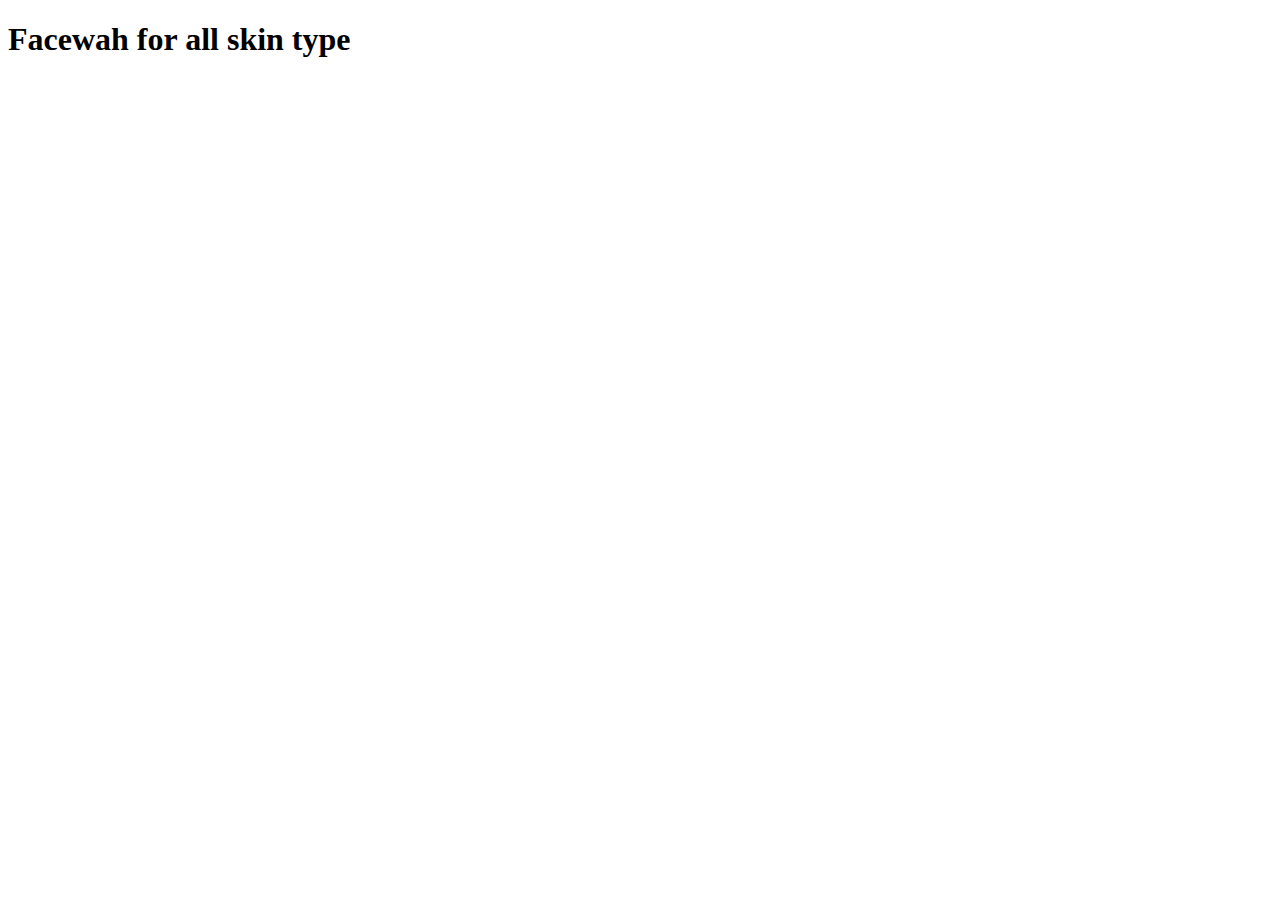
<file: pages/facewash.html>
<!DOCTYPE html>
<html lang="en">
<head>
    <meta charset="UTF-8">
    <meta name="viewport" content="width=device-width, initial-scale=1.0">
    <title>Document</title>
</head>
<body>
    <h1>Facewah for all skin type</h1>
</body>
</html>
</file>
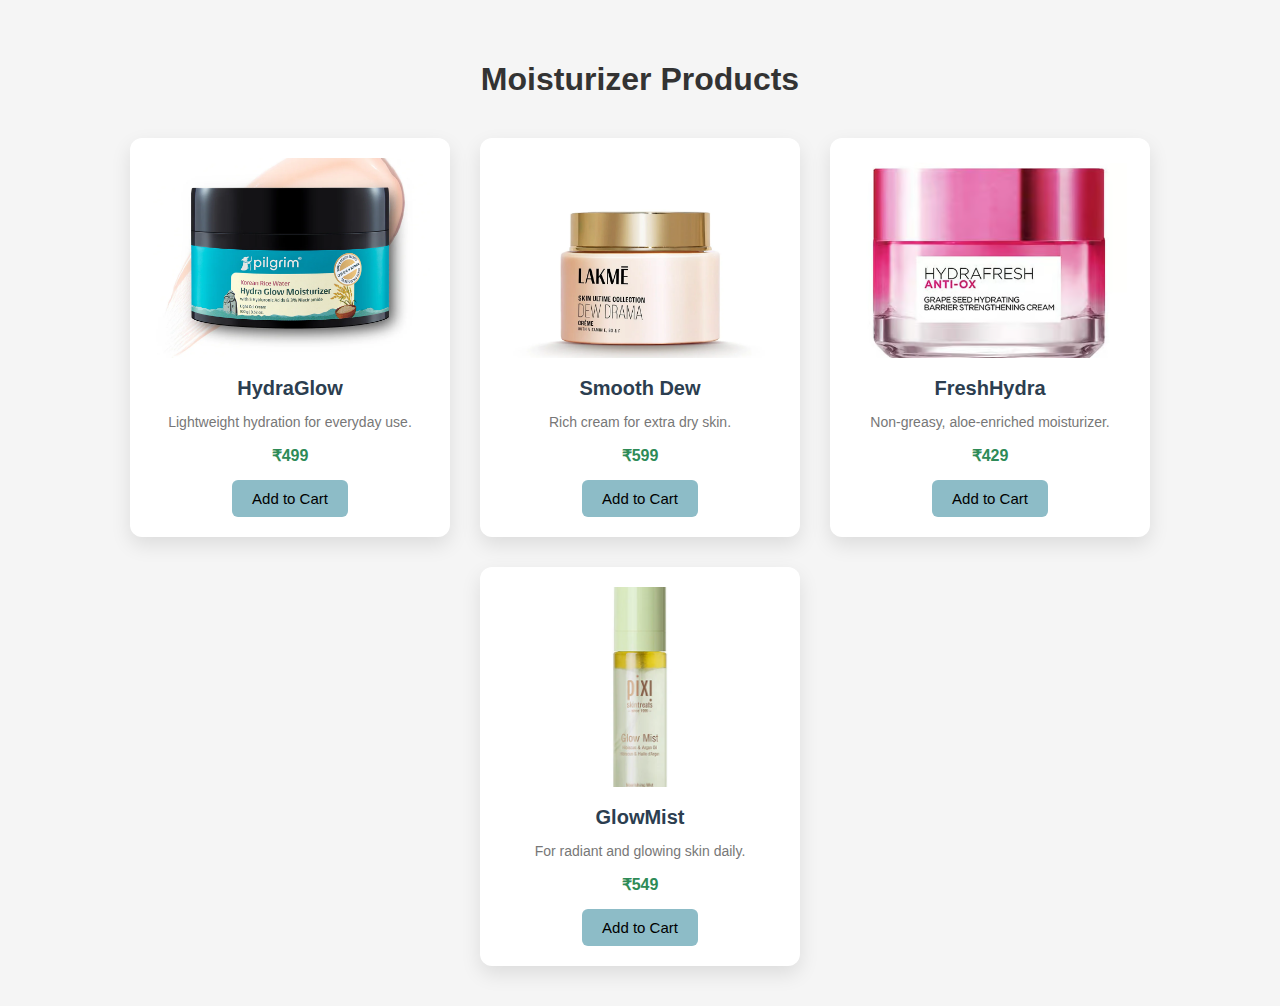
<file: pages/moisturizer.html>
<!DOCTYPE html>
<html lang="en">
<head>
  <meta charset="UTF-8" />
  <title>Moisturizer Products</title>
  <link rel="stylesheet" href="../Styles/moisturizer.css"/>
</head>
<body>

  <h1>Moisturizer Products</h1>

  <div class="products-container">
    <div class="product-card">
      <img src="../images/moisturizer-product1.webp" alt="HydraGlow">
      <h2 class="product-title">HydraGlow</h2>
      <p class="product-description">Lightweight hydration for everyday use.</p>
      <p class="product-price">₹499</p>
      <button class="buy-btn" onclick="addToCart('HydraGlow')">Add to Cart</button>
    </div>

    <div class="product-card">
      <img src="../images/moisturizer-product2.webp" alt="Smooth Dew">
      <h2 class="product-title">Smooth Dew</h2>
      <p class="product-description">Rich cream for extra dry skin.</p>
      <p class="product-price">₹599</p>
      <button class="buy-btn" onclick="addToCart('Smooth Dew')">Add to Cart</button>
    </div>

    <div class="product-card">
      <img src="../images/moisturizer-product3..avif" alt="FreshHydra">
      <h2 class="product-title">FreshHydra</h2>
      <p class="product-description">Non-greasy, aloe-enriched moisturizer.</p>
      <p class="product-price">₹429</p>
      <button class="buy-btn" onclick="addToCart('FreshHydra')">Add to Cart</button>
    </div>

    <div class="product-card">
      <img src="../images/moisturizer-product4.webp" alt="GlowMist">
      <h2 class="product-title">GlowMist</h2>
      <p class="product-description">For radiant and glowing skin daily.</p>
      <p class="product-price">₹549</p>
      <button class="buy-btn" onclick="addToCart('GlowMist')">Add to Cart</button>
    </div>
  </div>

  <script>
    function addToCart(productName) {
      alert(productName + " added to cart!");
    }
  </script>

</body>
</html>
</file>
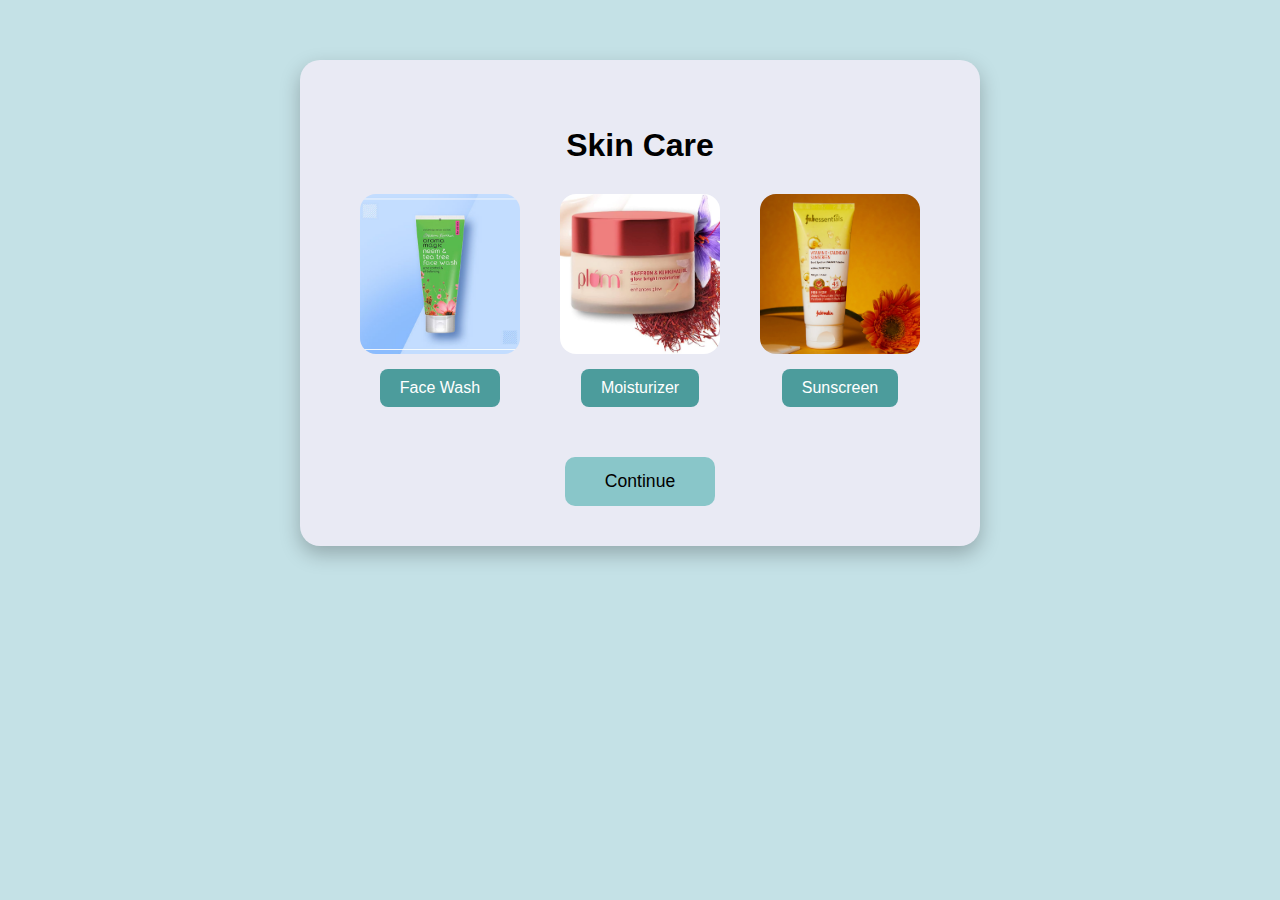
<file: pages/products.html>
<!DOCTYPE html>
<html lang="en">
<head>
  <meta charset="UTF-8" />
  <title>Skin Care</title>
  <style>
    body {
      margin: 0;
      background-color: #C4E1E6;
      font-family: Arial, sans-serif;
    }

    .container {
      max-width: 600px;
      margin: 60px auto;
      background-color: #e9eaf4;
      padding: 40px;
      border-radius: 20px;
      text-align: center;
      box-shadow: 0 8px 20px rgba(0, 0, 0, 0.25);
    }

    .container h2 {
      font-size: 2rem;
      margin-bottom: 30px;
    }

    .product-buttons {
      display: flex;
      justify-content: center;
      gap: 40px;
      margin-bottom: 30px;
    }

    .product {
      display: flex;
      flex-direction: column;
      align-items: center;
    }

    .product img {
      width: 160px;
      height: 160px;
      object-fit: cover;
      border-radius: 16px;
      margin-bottom: 15px;
     transition: transform 0.4s ease, box-shadow 0.4s ease;
}

.product img:hover {
  transform: scale(1.1);
  box-shadow: 0 8px 20px rgba(0,0,0,0.3);
}

    .product button {
      background-color: #4c9c9c;
      color: white;
      border: none;
      border-radius: 8px;
      padding: 10px 20px;
      font-size: 1rem;
      cursor: pointer;
      transition: background-color 0.3s;
    }

    .product button:hover {
      background-color: #3d8585;
    }

    .continue-btn {
      margin-top: 20px;
      background-color: #89c6c9;
      color: black;
      padding: 14px 40px;
      font-size: 1.1rem;
      border-radius: 10px;
      border: none;
      cursor: pointer;
      transition: background-color 0.3s;
    }

    .continue-btn:hover {
      background-color: #71b3b6;
    }
  </style>
</head>
<body>
   <div class="container">
    <h2>Skin Care</h2>
    <div class="product-buttons">
      <div class="product">
        <img src="../images/face-wash.jpg" alt="Face Wash">
        <button>Face Wash</button>
      </div>
      <div class="product">
        <img src="../images/moisturizer.jpg" alt="Moisturizer">
      <a href="moisturizer.html"> <button>Moisturizer</button></a>
      </div>
      <div class="product">
        <img src="../images/sunscreen.webp" alt="Sunscreen">
        <button>Sunscreen</button>
      </div>
    </div>
    <button class="continue-btn" onclick="proceed()">Continue</button>
  </div>

  <script>
    function proceed() {
      alert("Proceeding to the next step!");
    }
    </script>
</body>
</html>
</file>
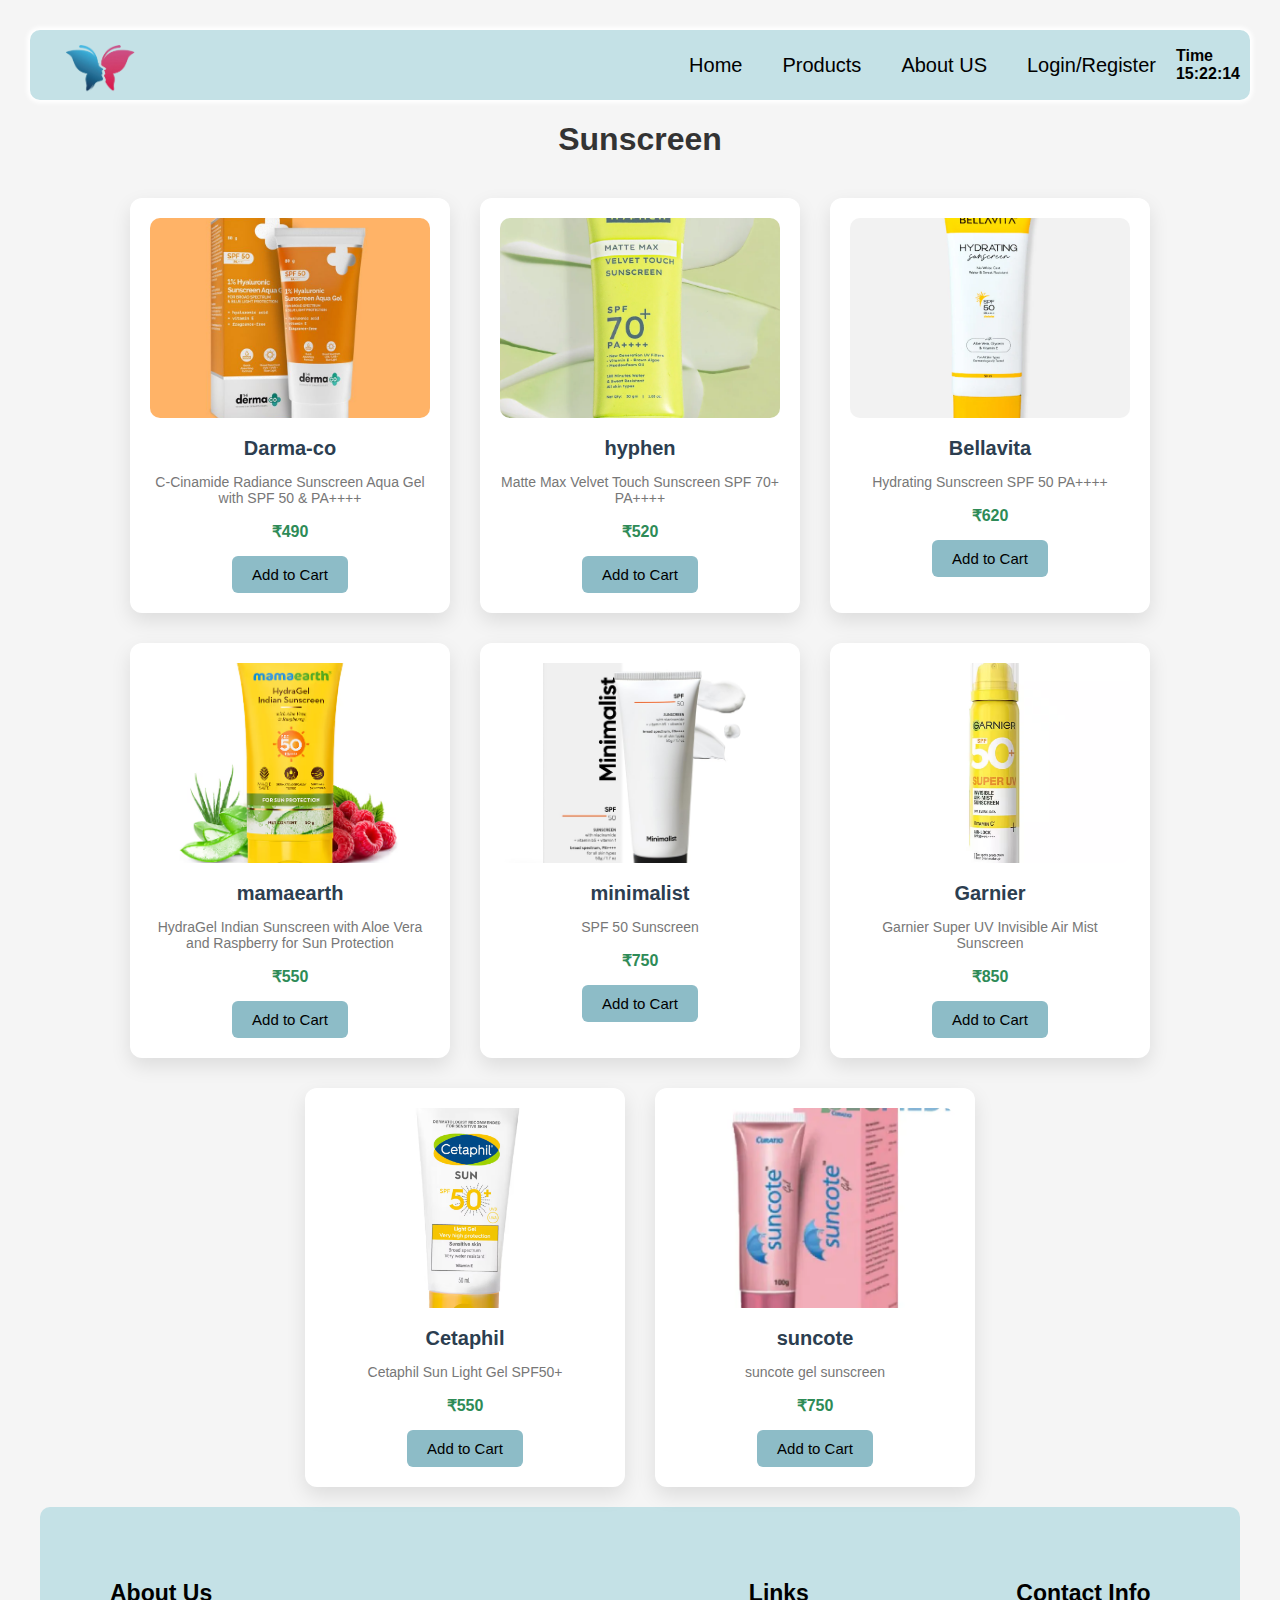
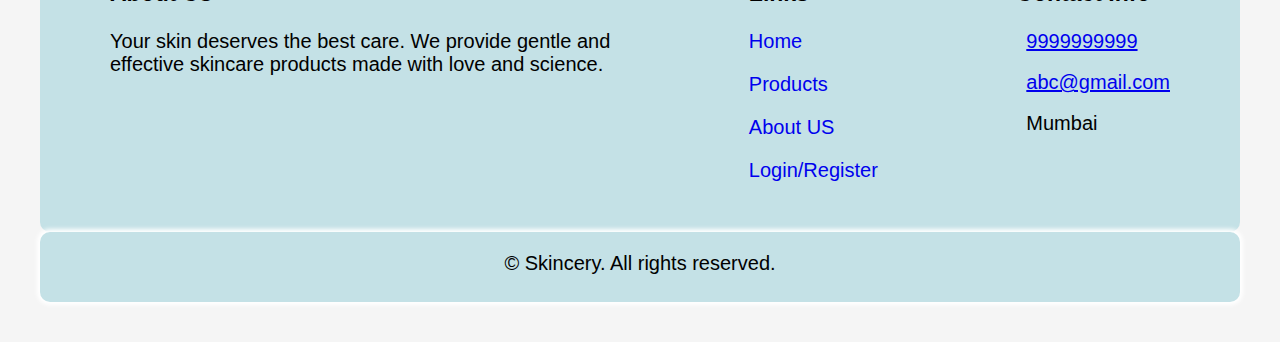
<file: pages/sunscreen.html>
<!DOCTYPE html>
<html lang="en">
<head>
  <meta charset="UTF-8" />
  <title>Moisturizer Products</title>
  <link rel="stylesheet" href="../Styles/moisturizer.css"/>
  <link rel="stylesheet" href="../Styles/style.css">
</head>
<body>

  <div class="nav-bar">
        <img src="../images/logo.png" class="logo" alt="logo">
        <a href="../index.html" class="menus">Home</a><a href="products.html" class="menus">Products</a><a href="../sub-pages/aboutus.html" class="menus">About US</a><a href="../sub-pages/login.html" class="menus">Login/Register</a><h4>Time<br><span id="time">00 : 00 : 00</span></h4>
    </div>

  <h1>Sunscreen</h1>

  <div class="products-container">
    <div class="product-card">
      <img src="../images/sunscreen-product-1.jpg" alt="Darma-co">
      <h2 class="product-title">Darma-co</h2>
      <p class="product-description">C-Cinamide Radiance Sunscreen Aqua Gel with SPF 50 & PA++++</p>
      <p class="product-price">₹490</p>
      <button class="buy-btn" onclick="addToCart('darma-co')">Add to Cart</button>
    </div>

    <div class="product-card">
      <img src="../images/sunscreen-product-2.webp" alt="hyphen">
      <h2 class="product-title">hyphen</h2>
      <p class="product-description">Matte Max Velvet Touch Sunscreen SPF 70+ PA++++</p>
      <p class="product-price">₹520</p>
      <button class="buy-btn" onclick="addToCart('hyphen')">Add to Cart</button>
    </div>

    <div class="product-card">
      <img src="../images/sunscreen-product-3.webp" alt="Bellavita">
      <h2 class="product-title">Bellavita</h2>
      <p class="product-description">Hydrating Sunscreen SPF 50 PA++++ </p>
      <p class="product-price">₹620</p>
      <button class="buy-btn" onclick="addToCart('Bellavita')">Add to Cart</button>
    </div>

    <div class="product-card">
      <img src="../images/sunscreen-product-4.avif" alt="mamaearth">
      <h2 class="product-title">mamaearth</h2>
      <p class="product-description">HydraGel Indian Sunscreen with Aloe Vera and Raspberry for Sun Protection </p>
      <p class="product-price">₹550</p>
      <button class="buy-btn" onclick="addToCart('Mamaearth')">Add to Cart</button>
    </div>

     <div class="product-card">
      <img src="../images/sunscreen-product-5.jpg" alt="minimalist">
      <h2 class="product-title">minimalist</h2>
      <p class="product-description">SPF 50 Sunscreen</p>
      <p class="product-price">₹750</p>
      <button class="buy-btn" onclick="addToCart('minimalist')">Add to Cart</button>
    </div>

    
    <div class="product-card">
      <img src="../images/sunscreen-product-6.avif" alt="Garnier">
      <h2 class="product-title">Garnier</h2>
      <p class="product-description">Garnier Super UV Invisible Air Mist Sunscreen</p>
      <p class="product-price">₹850</p>
      <button class="buy-btn" onclick="addToCart('Garnier')">Add to Cart</button>
    </div>

   <div class="product-card">
      <img src="../images/sunscreen-product-7.avif" alt="Cetaphil">
      <h2 class="product-title">Cetaphil</h2>
      <p class="product-description">Cetaphil Sun Light Gel SPF50+</p>
      <p class="product-price">₹550</p>
      <button class="buy-btn" onclick="addToCart('cetaphil')">Add to Cart</button>
    </div>


    <div class="product-card">
      <img src="../images/sunscreen-product-8.webp" alt="suncote">
      <h2 class="product-title">suncote</h2>
      <p class="product-description">suncote gel sunscreen</p>
      <p class="product-price">₹750</p>
      <button class="buy-btn" onclick="addToCart('suncote')">Add to Cart</button>
    </div>
  </div>

  <div class="footer">
        <div class="footer-subdiv">
        <h3 class="footer-heading">About Us</h3>
        <p class="footer-para">Your skin deserves the best care. We provide gentle and <br> effective skincare products made with love and science.</p>
        </div>

        <div class="footer-subdiv">
            <h3 class="footer-heading">Links</h3>
            <a href="../index.html" class="footer-links">Home</a><a href="products.html" class="footer-links">Products</a><a href="../sub-pages/aboutus.html" class="footer-links">About US</a><a href="../sub-pages/login.html" class="footer-links">Login/Register</a>
        </div>

        <div class="footer-subdiv">
            <h3 class="footer-heading">Contact Info</h3>
            
            <i class="fa-solid fa-phone"></i><a  class="links" href="tel:9999999999">9999999999</a><br><br>
            <i class="fa-solid fa-envelope"></i><a  class="links" href="mailto:abc@gmail.com">abc@gmail.com</a> <br><br>
            <i class="fa-solid fa-location-dot"></i><span class="links">Mumbai</span>
        </div>
    </div>

    <div class="footer-bottom">
            &copy; Skincery. All rights reserved.
        </div>

  <script>
    function addToCart(productName) {
      alert(productName + " added to cart!");
    }
  </script>
  <script src="../Scripts/time.js"></script>
</body>
</html>
</file>
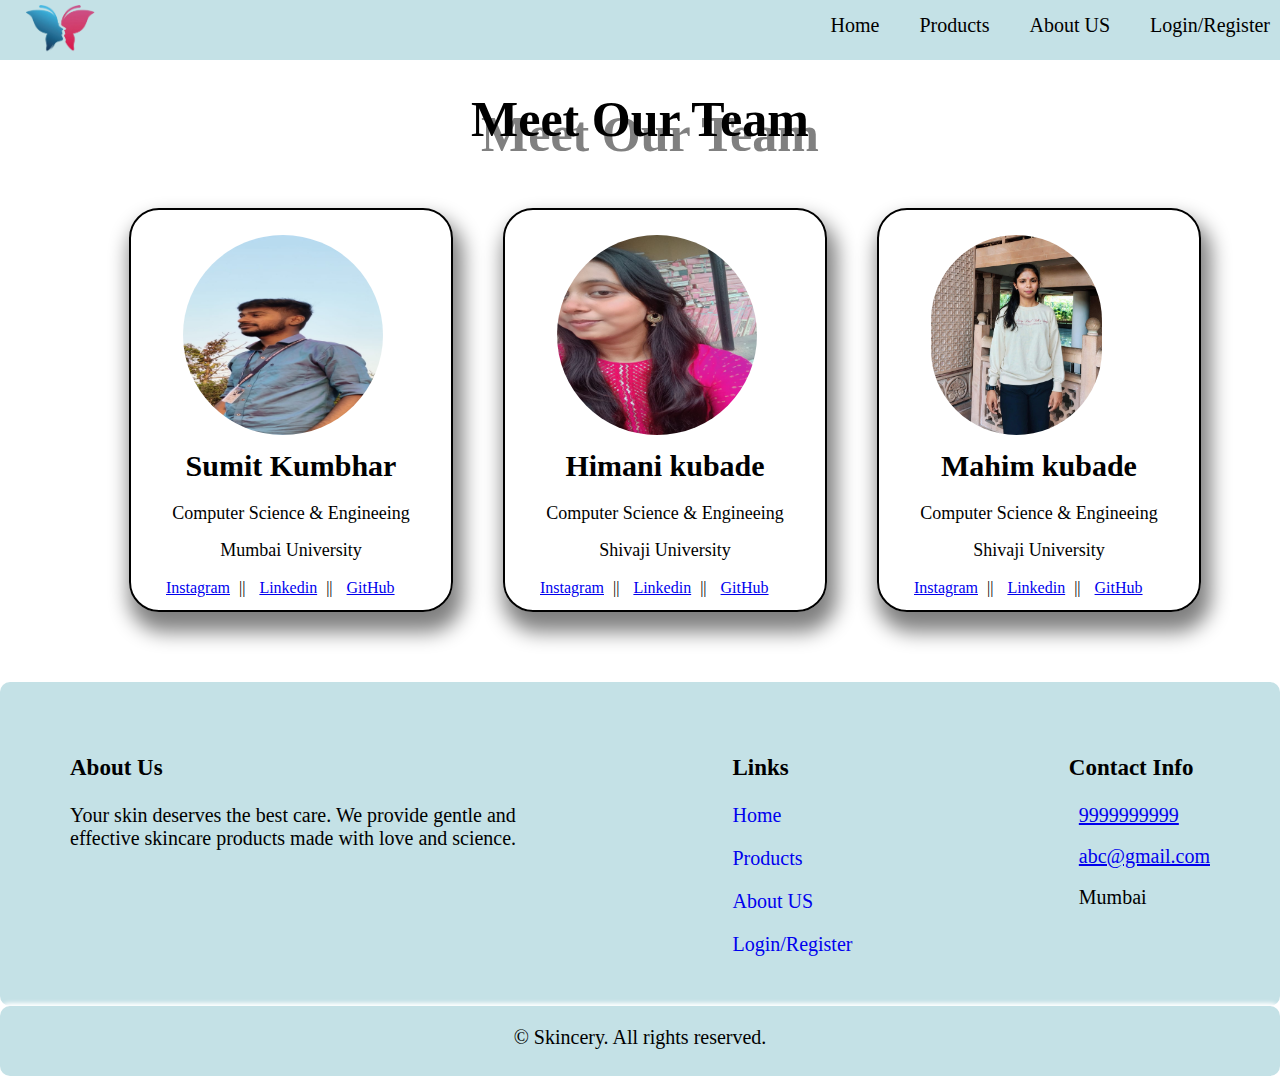
<file: sub-pages/aboutus.html>
<!DOCTYPE html>
<html lang="en">
<head>
    <meta charset="UTF-8">
    <meta name="viewport" content="width=device-width, initial-scale=1.0">
    <title>Document</title>
    <link rel="stylesheet" href="../Styles/style.css">
    <link rel="stylesheet" href="../Styles/aboutus.css">
</head>
<body>
    <div class="nav-bar">
        <img src="../images/logo.png" class="logo" alt="logo">
        <a href="../index.html" class="menus">Home</a><a href="#" class="menus">Products</a><a href="#" class="menus">About US</a><a href="./login.html" class="menus">Login/Register</a>
    </div>
    
    <div class="cards-container">
        <h2 class="heading">Meet Our Team</h2>
        <div class="cards-wrap">
        <div class="cards">
            <img src="../images/sumit.jpg" class="member-img" alt="sumit">
            <h4 class="names">Sumit Kumbhar</h4>
            <p class="short-description1">Computer Science & Engineeing </p><br>
            <p class="short-description2">Mumbai University</p>
            <a href="https://www.instagram.com/sumit_kumbhar15/?igsh=MXc2dnR4aDNwZXQzYw%3D%3D#" class="social-media">Instagram</a> || <a href="https://www.linkedin.com/in/sumit-kumbhar-5a133a333/" class="social-media">Linkedin</a> || <a href="https://github.com/Sumitkumbhar15" class="social-media">GitHub</a>
        </div>

        <div class="cards">
            <img src="../images/himani.jpg" class="member-img" alt="sumit">
            <h4 class="names">Himani kubade</h4>
            <p class="short-description1">Computer Science & Engineeing </p><br>
            <p class="short-description2">Shivaji University</p>
            <a href="https://www.instagram.com/himani2809._?igsh=MWZnZW5iZWVtcnNrMA==" class="social-media">Instagram</a> || <a href="https://www.linkedin.com/in/himani-kubade-38b897357" class="social-media">Linkedin</a> || <a href="https://github.com/Himanikubade09" class="social-media">GitHub</a>
        </div>

        <div class="cards">
            <img src="../images/mahim.jpg" class="member-img" alt="sumit">
            <h4 class="names">Mahim kubade</h4>
            <p class="short-description1">Computer Science & Engineeing </p><br>
            <p class="short-description2">Shivaji University</p>
            <a href="https://www.instagram.com/mahim.1221/profilecard/?igsh=ZGR2dndnMnllcGdk" class="social-media">Instagram</a> || <a href="https://www.linkedin.com/in/mahim-kubade-50ba46356?utm_source=share&utm_campaign=share_via&utm_content=profile&utm_medium=android_app" class="social-media">Linkedin</a> || <a href="https://github.com/Mahimk2105" class="social-media">GitHub</a>
        </div>
        </div>
    </div>

    <div class="footer">
        <div class="footer-subdiv">
        <h3 class="footer-heading">About Us</h3>
        <p class="footer-para">Your skin deserves the best care. We provide gentle and <br> effective skincare products made with love and science.</p>
        </div>

        <div class="footer-subdiv">
            <h3 class="footer-heading">Links</h3>
            <a href="#" class="footer-links">Home</a><a href="#" class="footer-links">Products</a><a href="#" class="footer-links">About US</a><a href="#" class="footer-links">Login/Register</a>
        </div>

        <div class="footer-subdiv">
            <h3 class="footer-heading">Contact Info</h3>
            
            <i class="fa-solid fa-phone"></i><a  class="links" href="tel:9999999999">9999999999</a><br><br>
            <i class="fa-solid fa-envelope"></i><a  class="links" href="mailto:abc@gmail.com">abc@gmail.com</a> <br><br>
            <i class="fa-solid fa-location-dot"></i><span class="links">Mumbai</span>
        </div>
    </div>

    <div class="footer-bottom">
            &copy; Skincery. All rights reserved.
        </div>

    </script>
</body>
</html>
</file>
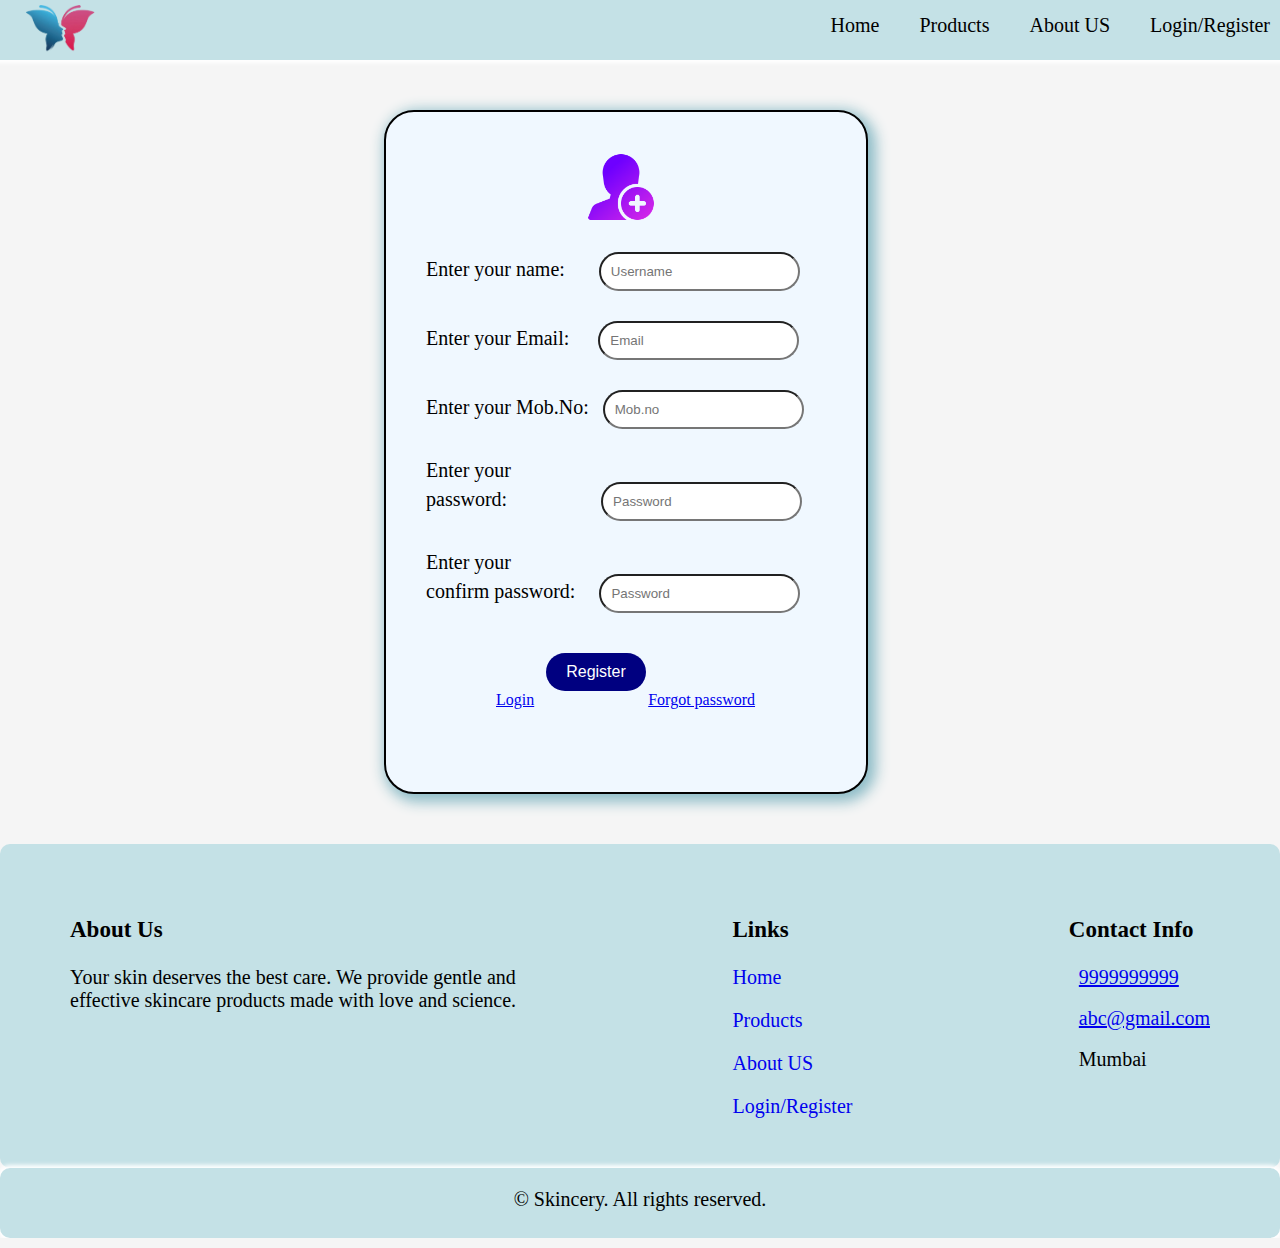
<file: sub-pages/register.html>
<!DOCTYPE html>
<html lang="en">
<head>
    <meta charset="UTF-8">
    <meta name="viewport" content="width=device-width, initial-scale=1.0">
    <title>Document</title>
    <link rel="stylesheet" href="../Styles/style.css">
    <link rel="stylesheet" href="../Styles/register.css">
</head>
<body>
    <div class="nav-bar">
        <img src="../images/logo.png" class="logo" alt="logo">
        <a href="#" class="menus">Home</a><a href="#" class="menus">Products</a><a href="#" class="menus">About US</a><a href="#" class="menus">Login/Register</a>
    </div>
    
    <div class="login-form">
        <img src="../images/add.png" alt="login" class="login-img">
        <label for="username">Enter your name:</label>
        <input type="text" class="inputA" id="firstname" placeholder="Username"><br>
        <label for="Email">Enter your Email:</label>
        <input type="email" class="inputB" id="email" placeholder="Email"><br>
        <label for="mob-no">Enter your Mob.No:</label>
        <input type="text" class="inputC" id="mobno" placeholder="Mob.no"><br>
        <label for="password">Enter your <br>password:</label>
        <input type="password" class="inputD" id="pass" placeholder="Password"><br>
        <label for="password">Enter your <br> confirm password:</label>
        <input type="password" class="inputE" id="confirmpass" placeholder="Password"><br>

        <button class="login-btn" id="login-now-btn" onclick="fetch()">Register</button>
        <br>

        <a href="./login.html" class="new">Login</a> <a href="#" class="new">Forgot password</a>
    </div>

    <div class="footer">
        <div class="footer-subdiv">
        <h3 class="footer-heading">About Us</h3>
        <p class="footer-para">Your skin deserves the best care. We provide gentle and <br> effective skincare products made with love and science.</p>
        </div>

        <div class="footer-subdiv">
            <h3 class="footer-heading">Links</h3>
            <a href="#" class="footer-links">Home</a><a href="#" class="footer-links">Products</a><a href="#" class="footer-links">About US</a><a href="#" class="footer-links">Login/Register</a>
        </div>

        <div class="footer-subdiv">
            <h3 class="footer-heading">Contact Info</h3>
            
            <i class="fa-solid fa-phone"></i><a  class="links" href="tel:9999999999">9999999999</a><br><br>
            <i class="fa-solid fa-envelope"></i><a  class="links" href="mailto:abc@gmail.com">abc@gmail.com</a> <br><br>
            <i class="fa-solid fa-location-dot"></i><span class="links">Mumbai</span>
        </div>
    </div>

    <div class="footer-bottom">
            &copy; Skincery. All rights reserved.
        </div>

    <script src="../Scripts/register.js">

    </script>
</body>
</html>
</file>
<file: Styles/moisturizer.css>
body {
      margin: 0;
      font-family: 'Segoe UI', sans-serif;
      background-color: #f5f5f5;
      padding: 40px;
    }

    h1 {
      text-align: center;
      margin-bottom: 40px;
      color: #333;
    }

    .products-container {
      display: flex;
      flex-wrap: wrap;
      justify-content: center;
      gap: 30px;
    }

    .product-card {
      background-color: #fff;
      padding: 20px;
      width: 280px;
      border-radius: 12px;
      box-shadow: 0 8px 20px rgba(0, 0, 0, 0.1);
      text-align: center;
      transition: transform 0.3s;
    }

    .product-card:hover {
      transform: translateY(-5px);
    }

    .product-card img {
      width: 100%;
      height: 200px;
      object-fit: cover;
      border-radius: 10px;
    }

    .product-title {
      margin: 15px 0 8px;
      font-size: 20px;
      color: #2c3e50;
    }

    .product-description {
      font-size: 14px;
      color: #777;
      margin-bottom: 10px;
    }

    .product-price {
      font-size: 16px;
      color: #2e8b57;
      font-weight: bold;
      margin-bottom: 15px;
    }

    .buy-btn {
      background-color: #8DBCC7;
      color: black;
      border: none;
      padding: 10px 20px;
      font-size: 15px;
      border-radius: 6px;
      cursor: pointer;
      transition: background-color 0.3s;
    }

    .buy-btn:hover {
      background-color: #A4CCD9;
    }
</file>
<file: Styles/style.css>
body{
            margin: 0;
        }
        .nav-bar{
            height: 70px;
            border: 2px solid black;
            border-style: none;
            display: flex;
            align-items: center;
            background-color:#C4E1E6;
            box-shadow: 0px 0px 4px 3px white;
            border-radius: 10px;
            z-index: 1000; 
            margin-top: -10px; 
            margin-left: -10px;
            margin-right: -10px;              
        }

        #time{
            margin-right: 10px;
        }

        .logo{
            width: 100px;
            margin-right: auto;
            margin-left: 20px;
        }

        .menus{
            text-decoration: none;
            color: black;
            padding: 20px;
            font-size: 20px;  
        }
        .menus:hover{
            transition: 0.5s ease-in-out;
            color: #094651;
            text-decoration: underline;
        }

        .navigation-arrow{
            position: fixed;
            right: 20px;
            bottom: 20px;
            font-size: 50px;
            z-index: 900;
            cursor: pointer;
        }

        .navigation-arrow:hover{
            color: #C4E1E6;
            transition: 0.5s ease-in-out;
        }
        .navigation-arrow i{
            color: black;
        }

        .navigation-arrow i:hover{
            color: #06242a;
            transition: 0.5s ease-in-out;
        }

      .tagline {
      font-size: 1.8rem;
      color: black;
      text-align: center;
      margin-top: 30px;
      opacity: 0;
      transform: translateY(30px);
      transition: opacity 1.2s ease, transform 1.2s ease;
    }

    .tagline.visible {
      opacity: 1;
      transform: translateY(0);
    }

    .slideshow-container {
      position: relative;
      width: 250px;
      height: 480px;
      padding-right: 50%;
      margin-left: 18%;
      margin-top: 30px;
      overflow: hidden;
      border-radius: 12px;
      box-shadow: 0 0 20px rgba(0,0,0,0.3);
    }
    .box-shadow-hover {
      box-shadow: 0 4px 8px #df272733;
      transition: box-shadow 0.3s ease-in-out;
    }

    .slide {
      position: absolute;
      width: 100%;
      height: 100%;
      opacity: 0;
      transition: opacity 1.5s ease-in-out;
    }
    .slide.active {
      opacity: 1;
      z-index: 1;
    }

    .services-container{
        border: 20px solid black;
        margin-top: 10px;
        box-shadow: 40px 7px 20px 8px white;
        border-style: none;
        background-color: aliceblue;
    }
        
    .footer{
            background-color:#C4E1E6;
            display: flex;
            padding: 50px;
            justify-content: space-between;
            margin-top: 20px;
            border-radius: 10px;
        }

        .footer-subdiv{
            margin-left: 20px;
            margin-right: 20px;
        }

        .footer-links{
            text-decoration: none;
            display: flex;
            flex-direction: column;
            margin-top: 20px;
        }

        .footer-heading{
            font-size: 23px;
        }

        .footer-para , .footer-links , .links{
            font-size: 20px;
        }

        .footer-bottom{
            background-color:#C4E1E6;
            text-align: center;
             height: 50px;
            border: 2px solid black;
            border-style: none;
            box-shadow: 0px 0px 4px 3px white;
            padding-top: 20px;
            font-size: 20px;
            border-radius: 10px;
        }

        .fa-solid{
            margin-right: 10px;
        }

        .service-cards
        {
            display: flex;
            justify-content: center;
            flex-wrap: wrap;
        }
       

        .service{
            border: 2px solid black;
            border-radius: 10px;
            width: 160px;
            height: 180px;
            box-shadow: 3px 6px 3px 6px grey;
            margin-right: 50px;
            margin-bottom: 50px;
            align-items: center;
            background-color: white;
            margin-left: 40px;
        }
        .service:hover{
            box-shadow: 0px 0px 10px 5px #094651;
            transition: 0.5s ease-in-out;
        }
        .service:hover .service-img{
            transform: scale(1.1);
            transition: 0.5s ease-in-out;
        }

        .service-img{
            width: 80px;
            margin-left: 35px;
            margin-top: 20px;
        }

        .heading{
            font-size: 50px;
            text-align: center;
        }

        .service-para{
            font-size: 22px;
            text-align: center;
        }

        @media (max-width: 768px) {
            .nav-bar {
                flex-wrap: wrap;
                height: auto;
                justify-content: center;
                padding: 10px;
            }

            .menus {
                font-size: 16px;
                padding: 10px;
            }

            .logo {
                width: 80px;
                margin-bottom: 10px;
            }

            .heading {
                font-size: 35px;
            }

            .service {
                width: 140px;
                height: 160px;
                margin: 10px;
            }

            .service-img {
                width: 60px;
                margin-left: auto;
                margin-right: auto;
                display: block;
            }

            .service-para {
                font-size: 18px;
            }

            .footer {
                flex-direction: column;
                align-items: center;
                text-align: center;
            }

            .footer-subdiv {
                margin: 20px 0;
            }

            .footer-para,
            .footer-links,
            .links {
                font-size: 18px;
            }
        }

        @media (max-width: 480px) {
            .nav-bar {
                flex-direction: column;
                align-items: center;
                padding: 10px 0;
            }

            .menus {
                font-size: 14px;
                padding: 5px;
            }

            .logo {
                width: 60px;
                margin: 10px 0;
            }

            .heading {
                font-size: 28px;
            }

            .service {
                width: 120px;
                height: 150px;
                margin: 10px;
            }

            .service-img {
                width: 50px;
            }

            .service-para {
                font-size: 16px;
            }

            .footer {
                padding: 30px 10px;
            }

            .footer-heading {
                font-size: 20px;
            }

            .footer-para,
            .footer-links,
            .links {
                font-size: 16px;
            }

            .footer-bottom {
                font-size: 16px;
            }

            .navigation-arrow {
                font-size: 35px;
            }
        }
</file>
<file: Styles/aboutus.css>
.cards{
    border: 2px solid black;
    width: 270px;
    height: 350px;
    padding: 25px;
    margin-left: 50px;
    border-radius: 30px;
    box-shadow: 5px 15px 20px 5px grey;
    margin-bottom: 50px;
}

.short-description1{
    font-size: 18px;
    margin-bottom: -20px;
    text-align: center;
}

.short-description2{
    font-size: 18px;
    text-align: center;
}

.cards-wrap{
    display: flex;
    justify-content: center;
    flex-wrap: wrap;
}

.heading{
    text-align: center;
    text-shadow: 10px 15px grey;
    margin-top: 30px;
    margin-bottom: 60px;
    font-size: 50px;
}

.cards:hover{
    transform: scale(1.1);
    transition: 2s;
}

.member-img{
    height: 200px;
    border-radius: 100px;
    margin-left: 10%;
}

.member-img:hover{
    transform: scale(1.1);
    transition: 2s;
    box-shadow: 3px 3px 3px 3px grey;
}

.names{
    font-size: 30px;
    text-align: center;
    margin-bottom: 20px;
    margin-top: 10px;
}

.social-media{
    text-align: center;
    padding: 5px;
    margin-left: 5px;
}

.social-media:hover{
    font-weight: bold;
}
</file>
<file: Styles/register.css>
body{
    background-color: whitesmoke
}

.login-form{
    width: 400px;
    border: 2px solid black;
    height: 600px;    
    background-color: aliceblue;
    margin-top: 50px;
    margin-left: 30%;
    margin-bottom: 50px;
    padding: 40px;
    border-radius: 30px;
    box-shadow: 4px 4px 14px 4px #8DBCC7;
}

.login-form:hover{
    box-shadow: 4px 4px 14px 4px #EBFFD8;
    transition: 2s ease-in-out;
}

.login-img{
    width: 70px;
    display: flex;
    margin-left: 40%;
    margin-bottom: 30px;
}

label{
    font-size: 20px;
    margin-bottom: 30px;

}

.inputA{
    margin-bottom: 30px;
    border-radius: 20px;
    margin-left: 30px;
    padding: 10px;
}

.inputB{
    margin-bottom: 30px;
    margin-left: 25px;
    border-radius: 20px;
    padding: 10px;
}

.inputC{
    margin-bottom: 30px;
    margin-left: 10px;
    border-radius: 20px;
    padding: 10px;
}

.inputD{
    margin-bottom: 30px;
    margin-left: 90px;
    border-radius: 20px;
    padding: 10px;
}

.inputE{
    margin-bottom: 30px;
    margin-left: 20px;
    border-radius: 20px;
    padding: 10px;
}

.login-now{
    text-decoration:none;
    color: aliceblue;
}

.login-now:hover{
    font-size: 15px;
    transition: 2s;
}


.new{
    margin-left: 70px;
    margin-right: 40px;
}
.login-btn{
      width: 25%;
      padding: 10px;
      border: none;
      border-radius: 25px;
      background-color: navy;
      color: #fff;
      font-size: 16px;
      cursor: pointer;
      margin-top: 10px;
      margin-left: 30%;
      transition: background 0.3s ease;
    }

    .login-btn:hover {
      background-color: #001f4d;
    }
</file>
